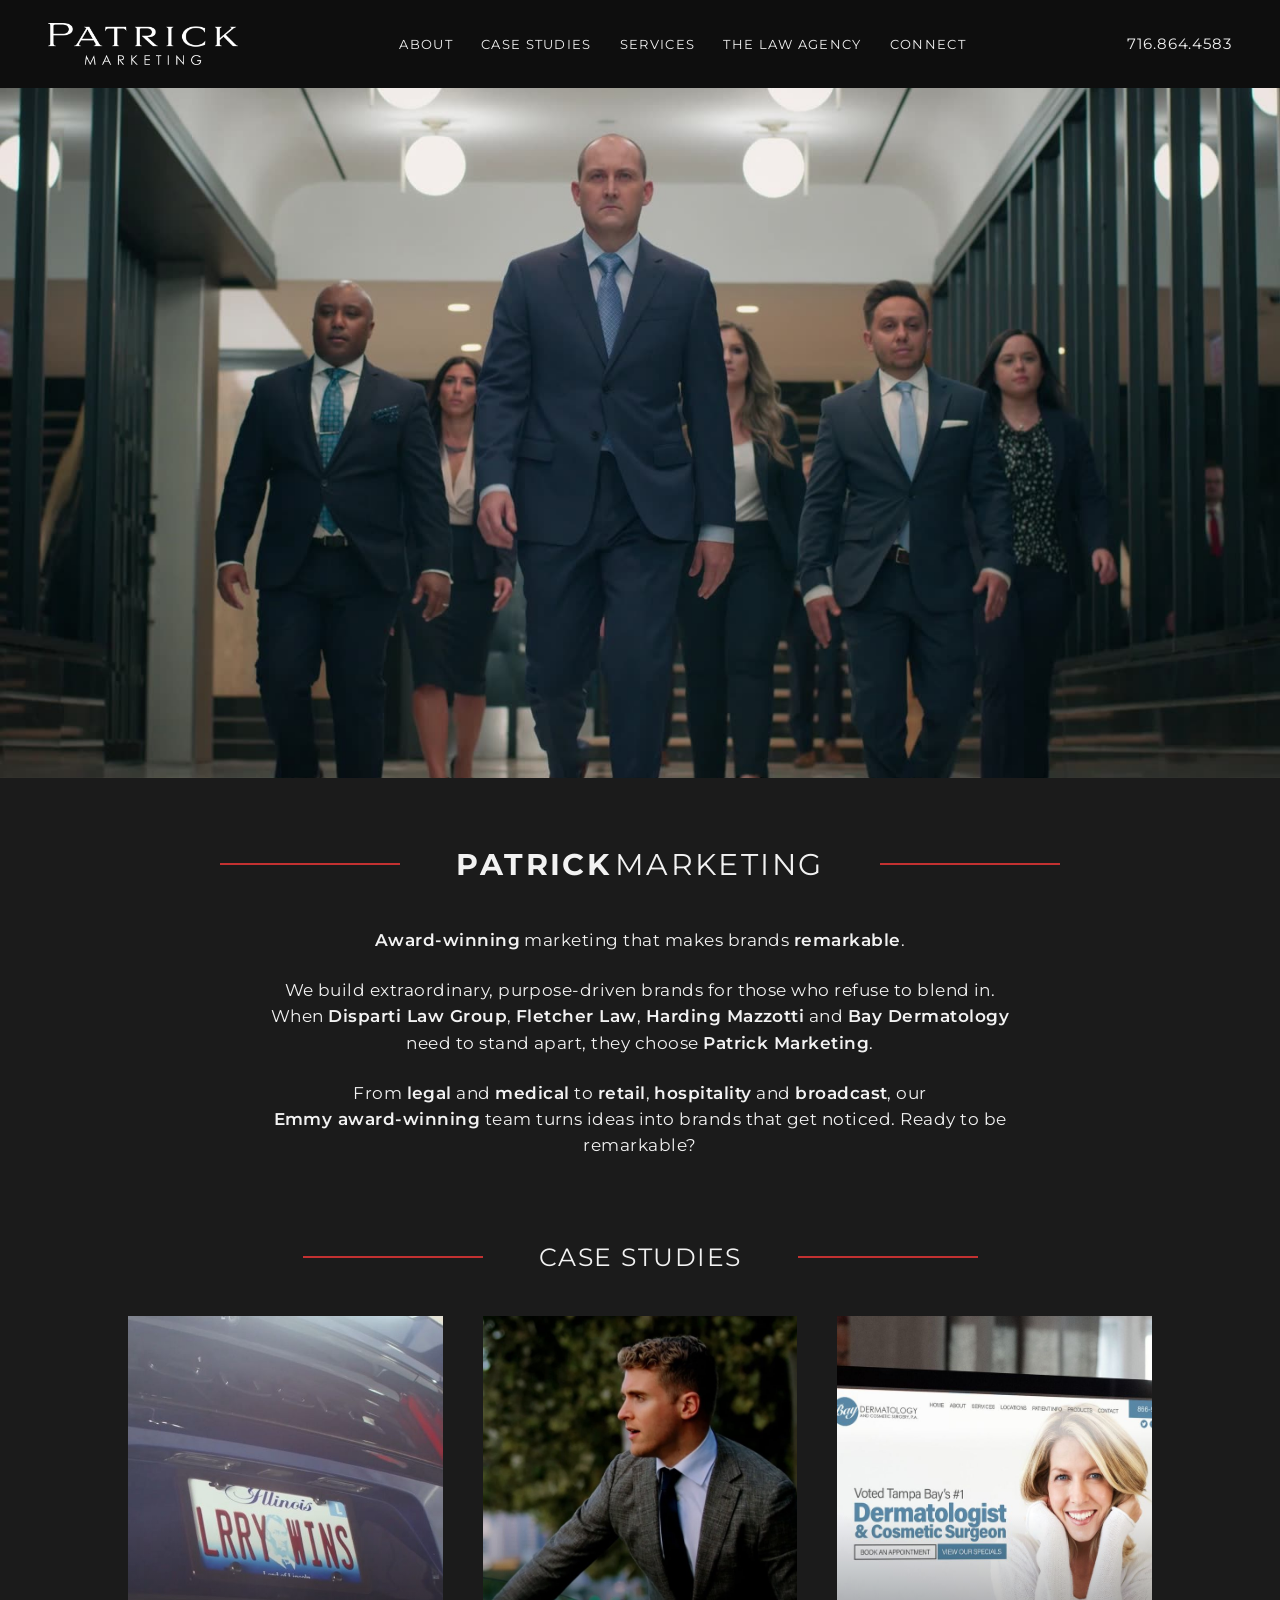
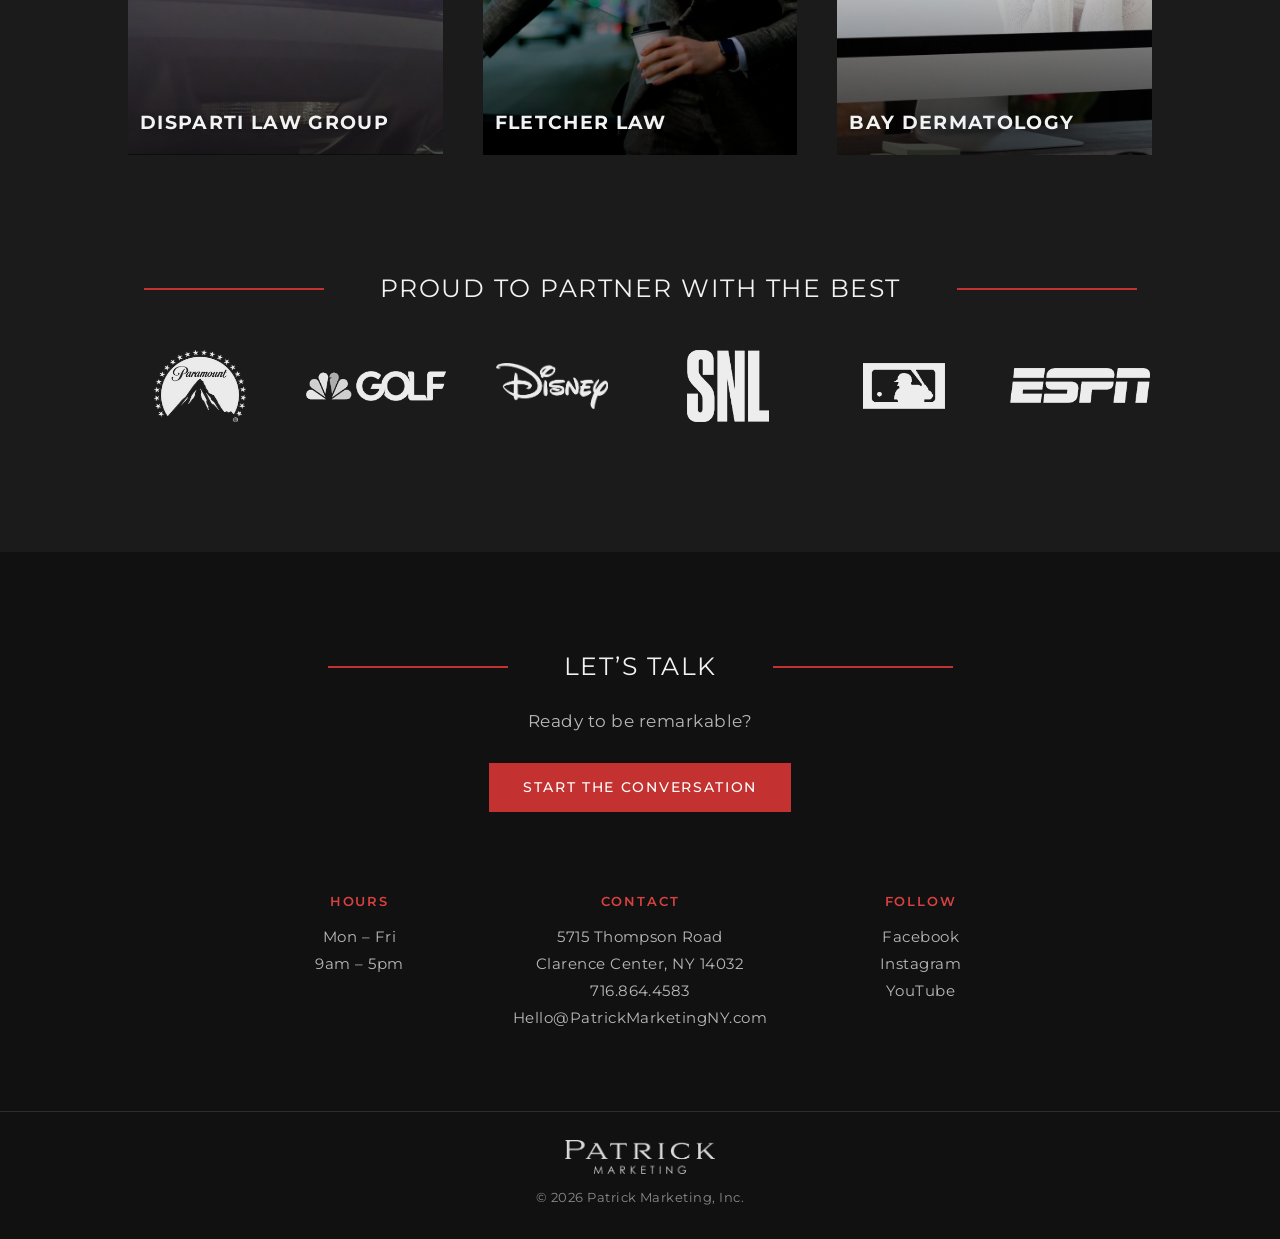
<file: index.html>
<!doctype html>
<html lang="en">
<head>
  <meta charset="utf-8">
  <meta name="viewport" content="width=device-width, initial-scale=1">
  <title>Patrick Marketing | Award-Winning Branding, Consulting &amp; Creative</title>
  <meta name="description" content="Patrick Marketing is an award-winning marketing agency that builds extraordinary, purpose-driven brands in legal, medical, retail, hospitality, broadcast and more.">
  <meta property="og:type" content="website">
  <meta property="og:title" content="Patrick Marketing | Award-Winning Remarkable Marketing">
  <meta property="og:description" content="Branding. Consulting. Creative. We build brands that get noticed.">
  <meta property="og:image" content="/assets/video/hero-poster.jpg">
  <meta name="theme-color" content="#111111">

  <link rel="preconnect" href="https://fonts.googleapis.com">
  <link rel="preconnect" href="https://fonts.gstatic.com" crossorigin>
  <link href="https://fonts.googleapis.com/css2?family=Montserrat:wght@300;400;500;600;700&display=swap" rel="stylesheet">
  <link rel="stylesheet" href="/assets/css/styles.css">
</head>
<body>
  <a class="skip-link" href="#main">Skip to content</a>

  <header class="site-header">
    <div class="header-inner">
      <a class="brand" href="/" aria-label="Patrick Marketing home">
        <img src="/assets/img/patrick-marketing-logo.png" alt="Patrick Marketing" width="640" height="142">
      </a>

      <nav class="site-nav" id="site-nav" aria-label="Main">
        <ul>
          <li><a href="#about">About</a></li>
          <li><a href="#case-studies">Case Studies</a></li>
          <li><a href="/services/">Services</a></li>
          <li><a href="/the-law-agency/">The Law Agency</a></li>
          <li><a href="#connect">Connect</a></li>
        </ul>
        <a class="nav-phone" href="tel:+17168644583">716.864.4583</a>
      </nav>

      <a class="header-phone" href="tel:+17168644583">716.864.4583</a>

      <button class="nav-toggle" type="button" aria-controls="site-nav" aria-expanded="false" aria-label="Open menu">
        <span></span><span></span><span></span>
      </button>
    </div>
  </header>

  <main id="main">
    <section class="hero" aria-label="Patrick Marketing showreel">
      <video class="hero-media" autoplay muted loop playsinline preload="metadata" poster="/assets/video/hero-poster.jpg">
        <source src="/assets/video/hero.mp4" type="video/mp4">
      </video>
    </section>

    <section class="intro" id="about">
      <h1 class="section-title section-title--brand"><span><strong>PATRICK</strong>MARKETING</span></h1>
      <div class="intro-copy">
        <p><b>Award-winning</b> marketing that makes brands <b>remarkable</b>.</p>
        <p>We build extraordinary, purpose-driven brands for those who refuse to blend in. When <b>Disparti Law Group</b>, <b>Fletcher Law</b>, <b>Harding Mazzotti</b> and <b>Bay Dermatology</b> need to stand apart, they choose <b>Patrick Marketing</b>.</p>
        <p>From <b>legal</b> and <b>medical</b> to <b>retail</b>, <b>hospitality</b> and <b>broadcast</b>, our <b class="nowrap">Emmy award-winning</b> team turns ideas into brands that get noticed. Ready to be remarkable?</p>
      </div>
    </section>

    <section class="case-studies" id="case-studies">
      <h2 class="section-title"><span>Case Studies</span></h2>
      <div class="case-grid">
        <article class="case-card">
          <img src="/assets/img/case-studies/disparti-law-group.jpg" alt="LRRY WINS license plate from the Disparti Law Group campaign" width="595" height="827" loading="lazy">
          <h3>Disparti Law Group</h3>
        </article>
        <article class="case-card">
          <img src="/assets/img/case-studies/fletcher-law.jpg" alt="Still from the “Hurt in a car wreck?” TV spot for Fletcher Law" width="719" height="1000" loading="lazy">
          <h3>Fletcher Law</h3>
        </article>
        <article class="case-card">
          <img src="/assets/img/case-studies/bay-dermatology.jpg" alt="Bay Dermatology website shown on a desktop monitor" width="719" height="1000" loading="lazy">
          <h3>Bay Dermatology</h3>
        </article>
      </div>
    </section>

    <section class="partners" aria-labelledby="partners-title">
      <h2 class="section-title" id="partners-title"><span>Proud to Partner with the Best</span></h2>
      <ul class="logo-wall">
        <li><img src="/assets/img/logos/paramount.png" alt="Paramount" loading="lazy" class="is-square"></li>
        <li><img src="/assets/img/logos/nbc-golf.png" alt="NBC Golf" loading="lazy"></li>
        <li><img src="/assets/img/logos/disney.png" alt="Disney" loading="lazy"></li>
        <li><img src="/assets/img/logos/snl.png" alt="Saturday Night Live" loading="lazy" class="is-square"></li>
        <li><img src="/assets/img/logos/mlb.png" alt="Major League Baseball" loading="lazy"></li>
        <li><img src="/assets/img/logos/espn.png" alt="ESPN" loading="lazy"></li>
      </ul>
    </section>
  </main>

  <footer class="site-footer" id="connect">
    <h2 class="section-title"><span>Let’s Talk</span></h2>
    <p class="footer-lede">Ready to be remarkable?</p>
    <a class="button" href="mailto:hello@patrickmarketingny.com">Start the Conversation</a>

    <div class="footer-grid">
      <div>
        <h3>Hours</h3>
        <p>Mon – Fri<br>9am – 5pm</p>
      </div>
      <div>
        <h3>Contact</h3>
        <address>
          5715 Thompson Road<br>
          Clarence Center, NY 14032<br>
          <a href="tel:+17168644583">716.864.4583</a><br>
          <a href="mailto:hello@patrickmarketingny.com">Hello@PatrickMarketingNY.com</a>
        </address>
      </div>
      <div>
        <h3>Follow</h3>
        <ul class="social">
          <li><a href="https://www.facebook.com/patrickmarketingny" target="_blank" rel="noopener">Facebook</a></li>
          <li><a href="https://www.instagram.com/patrickmarketingny/" target="_blank" rel="noopener">Instagram</a></li>
          <li><a href="https://www.youtube.com/@patrickmarketing" target="_blank" rel="noopener">YouTube</a></li>
        </ul>
      </div>
    </div>

    <div class="footer-base">
      <img src="/assets/img/patrick-marketing-logo.png" alt="Patrick Marketing" width="640" height="142" loading="lazy">
      <p>© <span data-year>2026</span> Patrick Marketing, Inc.</p>
    </div>
  </footer>

  <script src="/assets/js/main.js" defer></script>
</body>
</html>
</file>
<file: assets/css/styles.css>
/* Patrick Marketing — home page
   Layout follows the dark KMH-style mockup; colour and content are Patrick Marketing's. */

:root {
  --bg: #1b1b1b;
  --bg-header: rgba(14, 14, 14, 0.94);
  --bg-footer: #111111;
  --text: #f2f2f2;
  --text-muted: #b9b9b9;
  --accent: #c33131;          /* Patrick Marketing red */
  --accent-hover: #d94141;
  --rule: rgba(255, 255, 255, 0.12);

  --font: "Montserrat", "Helvetica Neue", Arial, sans-serif;
  --header-h: 88px;
  --container: 1120px;
  --gutter: clamp(16px, 4vw, 48px);
}

*,
*::before,
*::after { box-sizing: border-box; }

html { scroll-behavior: smooth; scroll-padding-top: var(--header-h); }
@media (prefers-reduced-motion: reduce) { html { scroll-behavior: auto; } }

body {
  margin: 0;
  background: var(--bg);
  color: var(--text);
  font-family: var(--font);
  font-weight: 400;
  font-size: 16px;
  line-height: 1.5;
  letter-spacing: 0.03em;
  -webkit-font-smoothing: antialiased;
}

img, video { display: block; max-width: 100%; }
a { color: inherit; }

.skip-link {
  position: absolute;
  left: 16px;
  top: -60px;
  z-index: 100;
  padding: 10px 16px;
  background: var(--accent);
  color: #fff;
  text-decoration: none;
}
.skip-link:focus { top: 12px; }

:focus-visible { outline: 2px solid var(--accent-hover); outline-offset: 3px; }

/* ---------- Header ---------- */

.site-header {
  position: sticky;
  top: 0;
  z-index: 50;
  height: var(--header-h);
  background: var(--bg-header);
  -webkit-backdrop-filter: blur(8px);
  backdrop-filter: blur(8px);
}

.header-inner {
  height: 100%;
  max-width: 1400px;
  margin: 0 auto;
  padding: 0 var(--gutter);
  display: flex;
  align-items: center;
  justify-content: space-between;
  gap: 24px;
}

.brand img { width: 190px; height: auto; }

.site-nav { flex: 1; display: flex; justify-content: center; }
.site-nav ul {
  display: flex;
  gap: clamp(16px, 2.2vw, 30px);
  margin: 0;
  padding: 0;
  list-style: none;
}
.site-nav a,
.header-phone {
  font-size: 13px;
  font-weight: 400;
  letter-spacing: 0.1em;
  text-transform: uppercase;
  text-decoration: none;
  white-space: nowrap;
  transition: color 0.2s;
}
.site-nav a:hover,
.header-phone:hover { color: var(--accent-hover); }

.header-phone { font-size: 15px; letter-spacing: 0.06em; }
.nav-phone { display: none; }

.nav-toggle {
  display: none;
  width: 44px;
  height: 44px;
  padding: 11px 9px;
  border: 0;
  background: transparent;
  cursor: pointer;
}
.nav-toggle span {
  display: block;
  height: 2px;
  margin: 0 0 6px;
  background: var(--text);
  transition: transform 0.25s, opacity 0.25s;
}
.nav-toggle span:last-child { margin-bottom: 0; }
.nav-toggle[aria-expanded="true"] span:nth-child(1) { transform: translateY(8px) rotate(45deg); }
.nav-toggle[aria-expanded="true"] span:nth-child(2) { opacity: 0; }
.nav-toggle[aria-expanded="true"] span:nth-child(3) { transform: translateY(-8px) rotate(-45deg); }

/* ---------- Hero ---------- */

.hero {
  position: relative;
  aspect-ratio: 1030 / 555;
  max-height: calc(100vh - var(--header-h));
  min-height: 300px;
  width: 100%;
  overflow: hidden;
  background: #000;
}
.hero-media {
  width: 100%;
  height: 100%;
  object-fit: cover;
}

/* ---------- Section titles (text flanked by red rules) ---------- */

.section-title {
  display: flex;
  align-items: center;
  justify-content: center;
  gap: clamp(20px, 5vw, 56px);
  margin: 0 auto 40px;
  padding: 0 var(--gutter);
  font-size: clamp(20px, 2.1vw, 25px);
  font-weight: 400;
  letter-spacing: 0.06em;
  text-transform: uppercase;
  text-align: center;
}
.section-title::before,
.section-title::after {
  content: "";
  flex: 0 1 180px;
  height: 2px;
  background: var(--accent);
}
.section-title > span { flex: 0 1 auto; }

.section-title--brand {
  font-size: clamp(24px, 2.6vw, 30px);
  letter-spacing: 0.08em;
}
.section-title--brand strong { font-weight: 700; margin-right: 0.12em; }

/* ---------- Intro ---------- */

.intro {
  padding: clamp(48px, 6vw, 64px) 0 clamp(56px, 7vw, 80px);
}
.intro-copy {
  max-width: 860px;
  margin: 0 auto;
  padding: 0 var(--gutter);
  text-align: center;
  font-size: clamp(15px, 1.35vw, 17px);
  line-height: 1.55;
}
.intro-copy p { margin: 0 0 1.4em; }
.intro-copy p:last-child { margin-bottom: 0; }
.intro-copy b { font-weight: 600; }
.nowrap { white-space: nowrap; }

/* ---------- Case studies ---------- */

.case-studies { padding-bottom: clamp(64px, 9vw, 120px); }

.case-grid {
  display: grid;
  grid-template-columns: repeat(3, 1fr);
  gap: clamp(20px, 3.5vw, 40px);
  max-width: var(--container);
  margin: 0 auto;
  padding: 0 var(--gutter);
}

.case-card {
  position: relative;
  aspect-ratio: 276 / 385;
  overflow: hidden;
  background: #000;
}
.case-card img {
  width: 100%;
  height: 100%;
  object-fit: cover;
}
.case-card::after {
  content: "";
  position: absolute;
  inset: 45% 0 0;
  background: linear-gradient(to bottom, rgba(0, 0, 0, 0), rgba(0, 0, 0, 0.72));
}
.case-card h3 {
  position: absolute;
  left: 12px;
  right: 12px;
  bottom: 18px;
  z-index: 1;
  margin: 0;
  font-size: clamp(15px, 1.6vw, 19px);
  font-weight: 700;
  letter-spacing: 0.07em;
  text-transform: uppercase;
  text-shadow: 0 1px 6px rgba(0, 0, 0, 0.5);
}

/* ---------- Partner logo wall ---------- */

.partners { padding-bottom: clamp(72px, 10vw, 140px); }

.logo-wall {
  display: flex;
  flex-wrap: wrap;
  justify-content: center;
  align-items: center;
  gap: clamp(28px, 4vw, 44px) clamp(24px, 3vw, 36px);
  max-width: var(--container);
  margin: 0 auto;
  padding: 0 var(--gutter);
  list-style: none;
}
.logo-wall li {
  flex: 0 0 auto;
  display: flex;
  align-items: center;
  justify-content: center;
  width: clamp(110px, 11vw, 140px);   /* all six on one row on desktop */
  height: 76px;
}
.logo-wall img {
  max-width: 100%;
  max-height: 46px;
  width: auto;
  height: auto;
  opacity: 0.92;
  transition: opacity 0.2s;
}
.logo-wall img.is-square { max-height: 72px; }
.logo-wall li:hover img { opacity: 1; }

/* ---------- Footer / Connect ---------- */

.site-footer {
  padding: clamp(64px, 8vw, 96px) 0 0;
  background: var(--bg-footer);
  text-align: center;
}
.footer-lede {
  margin: -16px 0 28px;
  padding: 0 var(--gutter);
  color: var(--text-muted);
  font-size: 17px;
}

.button {
  display: inline-block;
  padding: 14px 34px;
  background: var(--accent);
  color: #fff;
  font-size: 14px;
  font-weight: 500;
  letter-spacing: 0.12em;
  text-transform: uppercase;
  text-decoration: none;
  transition: background 0.2s;
}
.button:hover { background: var(--accent-hover); }

.footer-grid {
  display: grid;
  grid-template-columns: repeat(3, 1fr);
  gap: 32px;
  max-width: 900px;
  margin: clamp(56px, 7vw, 80px) auto 0;
  padding: 0 var(--gutter);
}
.footer-grid h3 {
  margin: 0 0 12px;
  font-size: 13px;
  font-weight: 600;
  letter-spacing: 0.14em;
  text-transform: uppercase;
  color: var(--accent-hover);
}
.footer-grid p,
.footer-grid address {
  margin: 0;
  font-style: normal;
  font-size: 15px;
  line-height: 1.8;
  color: var(--text-muted);
}
.footer-grid a { text-decoration: none; }
.footer-grid a:hover { color: var(--text); }

.social {
  margin: 0;
  padding: 0;
  list-style: none;
  font-size: 15px;
  line-height: 1.8;
  color: var(--text-muted);
}

.footer-base {
  margin-top: clamp(56px, 7vw, 80px);
  padding: 28px var(--gutter) 32px;
  border-top: 1px solid var(--rule);
  display: flex;
  flex-direction: column;
  align-items: center;
  gap: 14px;
}
.footer-base img { width: 150px; height: auto; opacity: 0.85; }
.footer-base p { margin: 0; font-size: 13px; color: #8a8a8a; }

/* ---------- Responsive ---------- */

@media (max-width: 960px) {
  :root { --header-h: 72px; }

  .brand img { width: 160px; }
  .header-phone { display: none; }
  .nav-toggle { display: block; }

  .site-nav {
    position: absolute;
    top: var(--header-h);
    left: 0;
    right: 0;
    display: none;
    flex-direction: column;
    align-items: center;
    padding: 12px 0 28px;
    background: #0e0e0e;
    border-top: 1px solid var(--rule);
  }
  .site-nav.is-open { display: flex; }
  .site-nav ul { flex-direction: column; align-items: center; gap: 0; }
  .site-nav ul a { display: block; padding: 14px 24px; font-size: 14px; }
  .nav-phone { display: block; margin-top: 8px; padding: 12px 24px; color: var(--accent-hover); }
}

@media (max-width: 760px) {
  .case-grid {
    grid-template-columns: 1fr;
    max-width: 420px;
  }
  .footer-grid { grid-template-columns: 1fr; }
}

@media (max-width: 480px) {
  .section-title::before,
  .section-title::after { flex-basis: 36px; }
  .logo-wall li { width: calc(50% - 24px); height: 64px; }
  .logo-wall img { max-height: 40px; }
  .logo-wall img.is-square { max-height: 60px; }
}

/* ---------- 404 ---------- */

.notfound {
  min-height: 100vh;
  display: flex;
  flex-direction: column;
  align-items: center;
  justify-content: center;
  gap: 8px;
  padding: 48px var(--gutter);
  text-align: center;
}
.notfound img { width: 220px; height: auto; margin-bottom: 48px; }
.notfound .section-title { width: 100%; margin-bottom: 16px; }
.notfound p { max-width: 520px; margin: 0 0 32px; color: var(--text-muted); }
</file>
